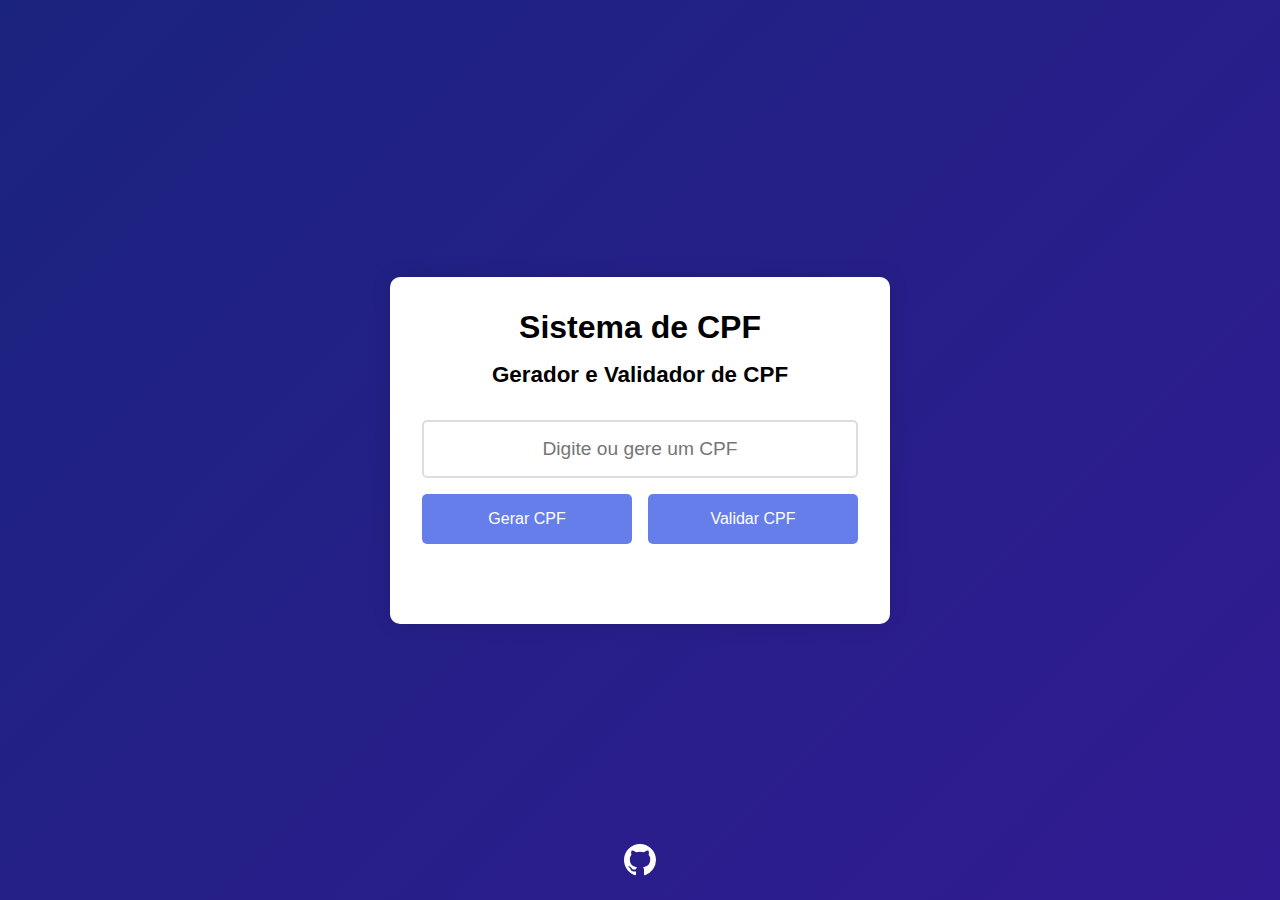
<file: project/index.html>
<!DOCTYPE html>
<html lang="pt-BR">
<head>
    <meta charset="UTF-8">
    <meta name="viewport" content="width=device-width, initial-scale=1.0">
    <title>Gerador e Validador de CPF</title>
    <link rel="stylesheet" href="styles.css">
</head>
<body>
    <div class="container">
        <h1>Sistema de CPF</h1>
        <h2>Gerador e Validador de CPF</h2>
        
        <div class="cpf-box">
            <input type="text" id="cpfInput" placeholder="Digite ou gere um CPF" maxlength="14">
            <div class="buttons">
                <button onclick="gerarNovoCPF()">Gerar CPF</button>
                <button onclick="validarCPFInput()">Validar CPF</button>
            </div>
            <p id="resultado"></p>
        </div>
    </div>
    <footer class="footer">
        <a href="https://github.com/LucaDevel0per">
            <svg height="32" width="32" viewBox="0 0 16 16">
                <path fill="white" d="M8 0C3.58 0 0 3.58 0 8c0 3.54 2.29 6.53 5.47 7.59.4.07.55-.17.55-.38 0-.19-.01-.82-.01-1.49-2.01.37-2.53-.49-2.69-.94-.09-.23-.48-.94-.82-1.13-.28-.15-.68-.52-.01-.53.63-.01 1.08.58 1.23.82.72 1.21 1.87.87 2.33.66.07-.52.28-.87.51-1.07-1.78-.2-3.64-.89-3.64-3.95 0-.87.31-1.59.82-2.15-.08-.2-.36-1.02.08-2.12 0 0 .67-.21 2.2.82.64-.18 1.32-.27 2-.27.68 0 1.36.09 2 .27 1.53-1.04 2.2-.82 2.2-.82.44 1.1.16 1.92.08 2.12.51.56.82 1.27.82 2.15 0 3.07-1.87 3.75-3.65 3.95.29.25.54.73.54 1.48 0 1.07-.01 1.93-.01 2.2 0 .21.15.46.55.38A8.013 8.013 0 0016 8c0-4.42-3.58-8-8-8z"></path>
            </svg>
        </a>
    </footer>
    <script src="script.js"></script>
</body>
</html>
</file>
<file: project/styles.css>
* {
    margin: 0;
    padding: 0;
    box-sizing: border-box;
}

body {
    font-family: Arial, sans-serif;
    background: linear-gradient(135deg, #1a237e, #311b92);
    min-height: 100vh;
    display: flex;
    justify-content: center;
    align-items: center;
}

.container {
    background-color: white;
    padding: 2rem;
    border-radius: 10px;
    box-shadow: 0 0 20px rgba(0, 0, 0, 0.1);
    width: 90%;
    max-width: 500px;
}

h1 {
    color: #000000;
    text-align: center;
    margin-bottom: 1rem;
    font-size: 2rem;
}

h2 {
    color: #000000;
    text-align: center;
    margin-bottom: 2rem;
    font-size: 1.4rem;
}

.cpf-box {
    display: flex;
    flex-direction: column;
    gap: 1rem;
}

#cpfInput {
    padding: 1rem;
    font-size: 1.2rem;
    border: 2px solid #ddd;
    border-radius: 5px;
    text-align: center;
}

.buttons {
    display: flex;
    gap: 1rem;
}

button {
    flex: 1;
    padding: 1rem;
    font-size: 1rem;
    border: none;
    border-radius: 5px;
    background-color: #667eea;
    color: white;
    cursor: pointer;
    transition: background-color 0.3s;
}

button:hover {
    background-color: #764ba2;
}

#resultado {
    text-align: center;
    padding: 1rem;
    font-size: 1.1rem;
    border-radius: 5px;
}

#resultado.valid {
    background-color: #4CAF50;
    color: white;
}

#resultado.invalid {
    background-color: #f44336;
    color: white;
}

.footer {
    position: fixed;
    bottom: 20px;
    left: 0;
    right: 0;
    text-align: center;
}

.footer a {
    display: inline-block;
    transition: transform 0.3s ease;
}

.footer a:hover {
    transform: scale(1.2);
}
</file>
